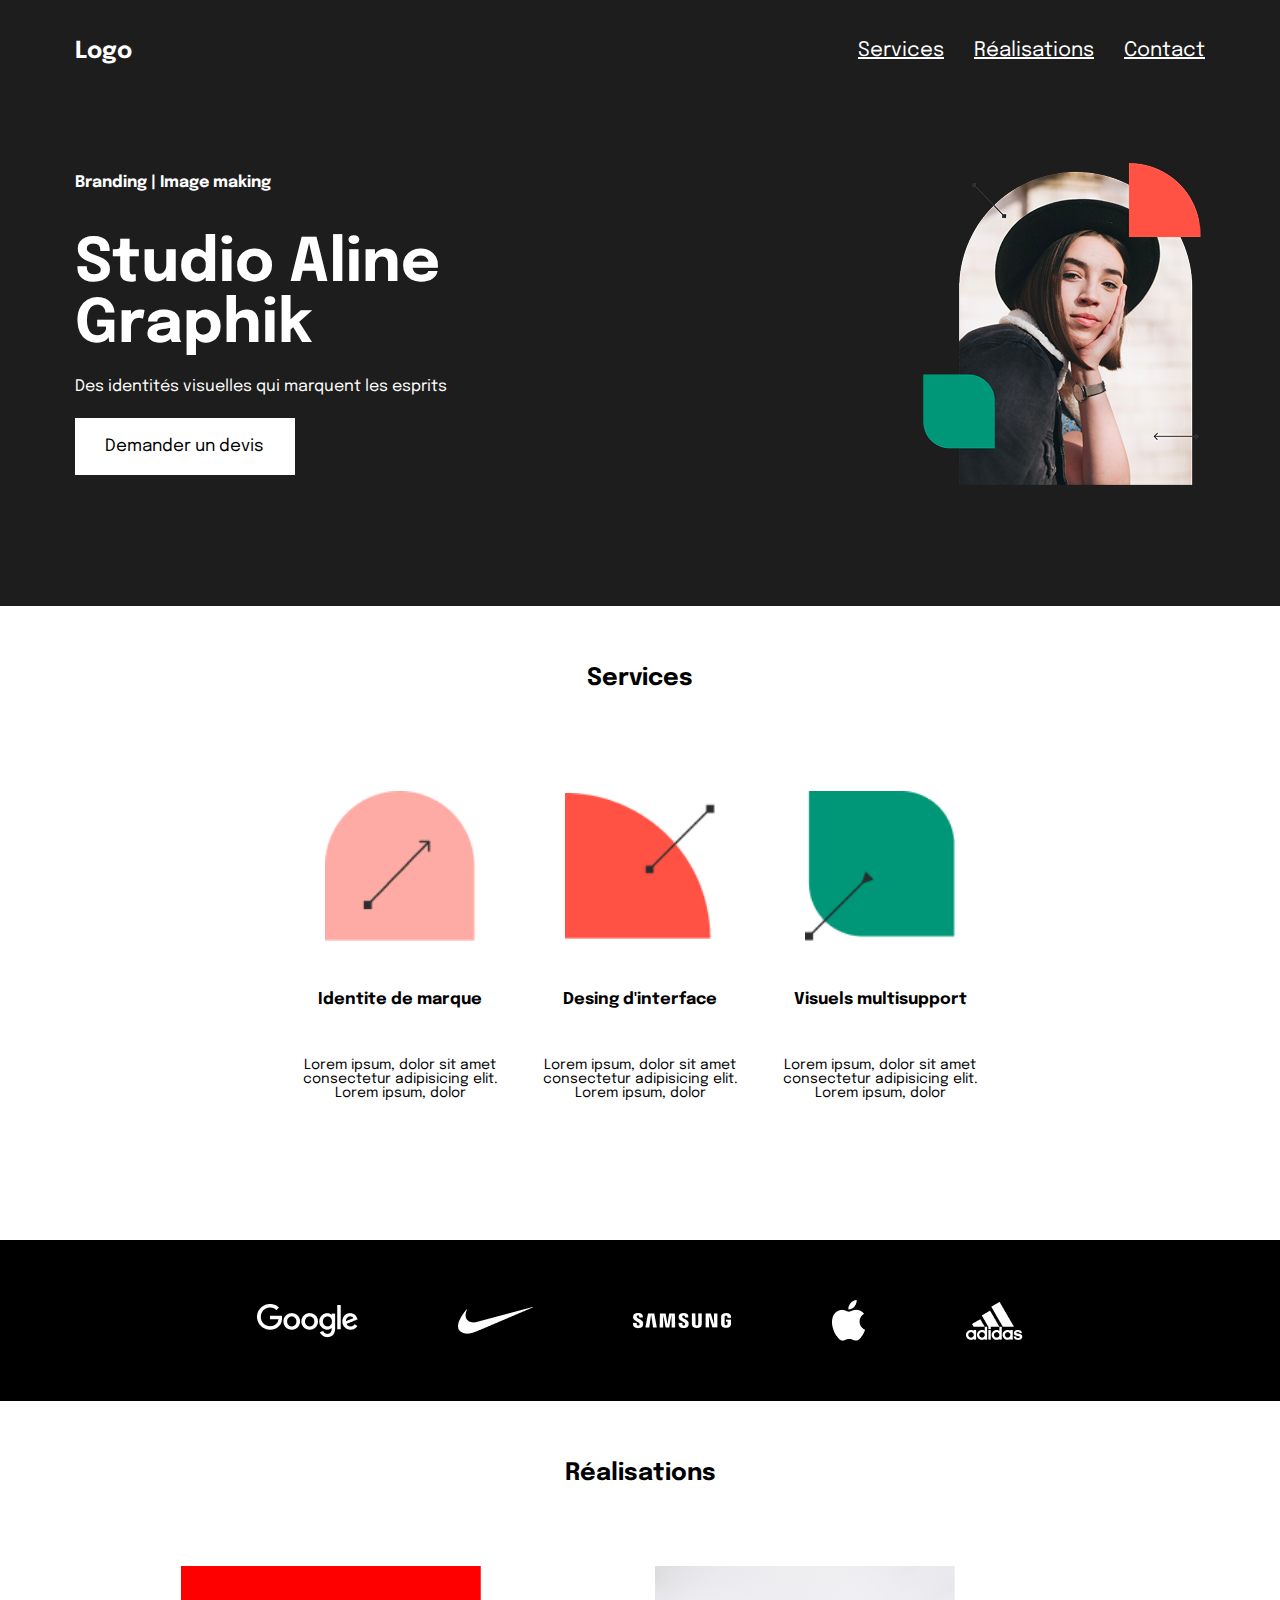
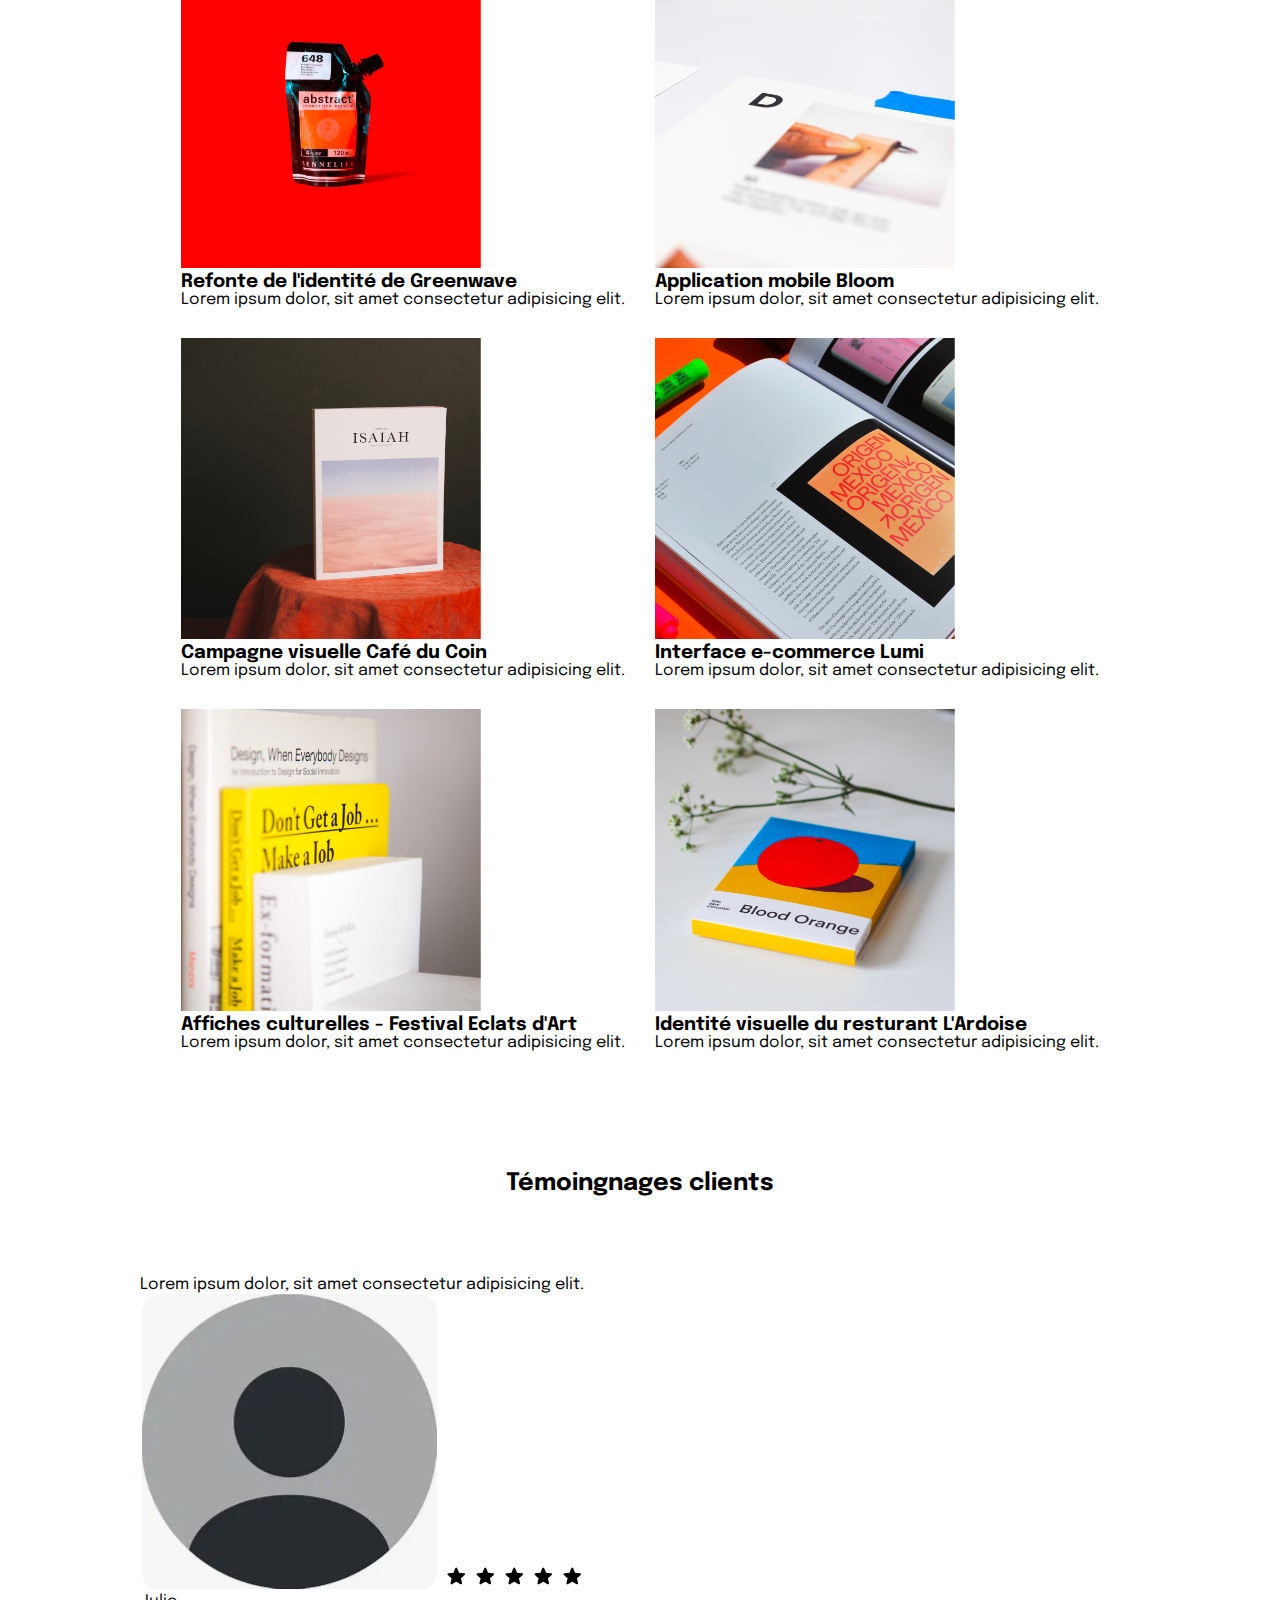
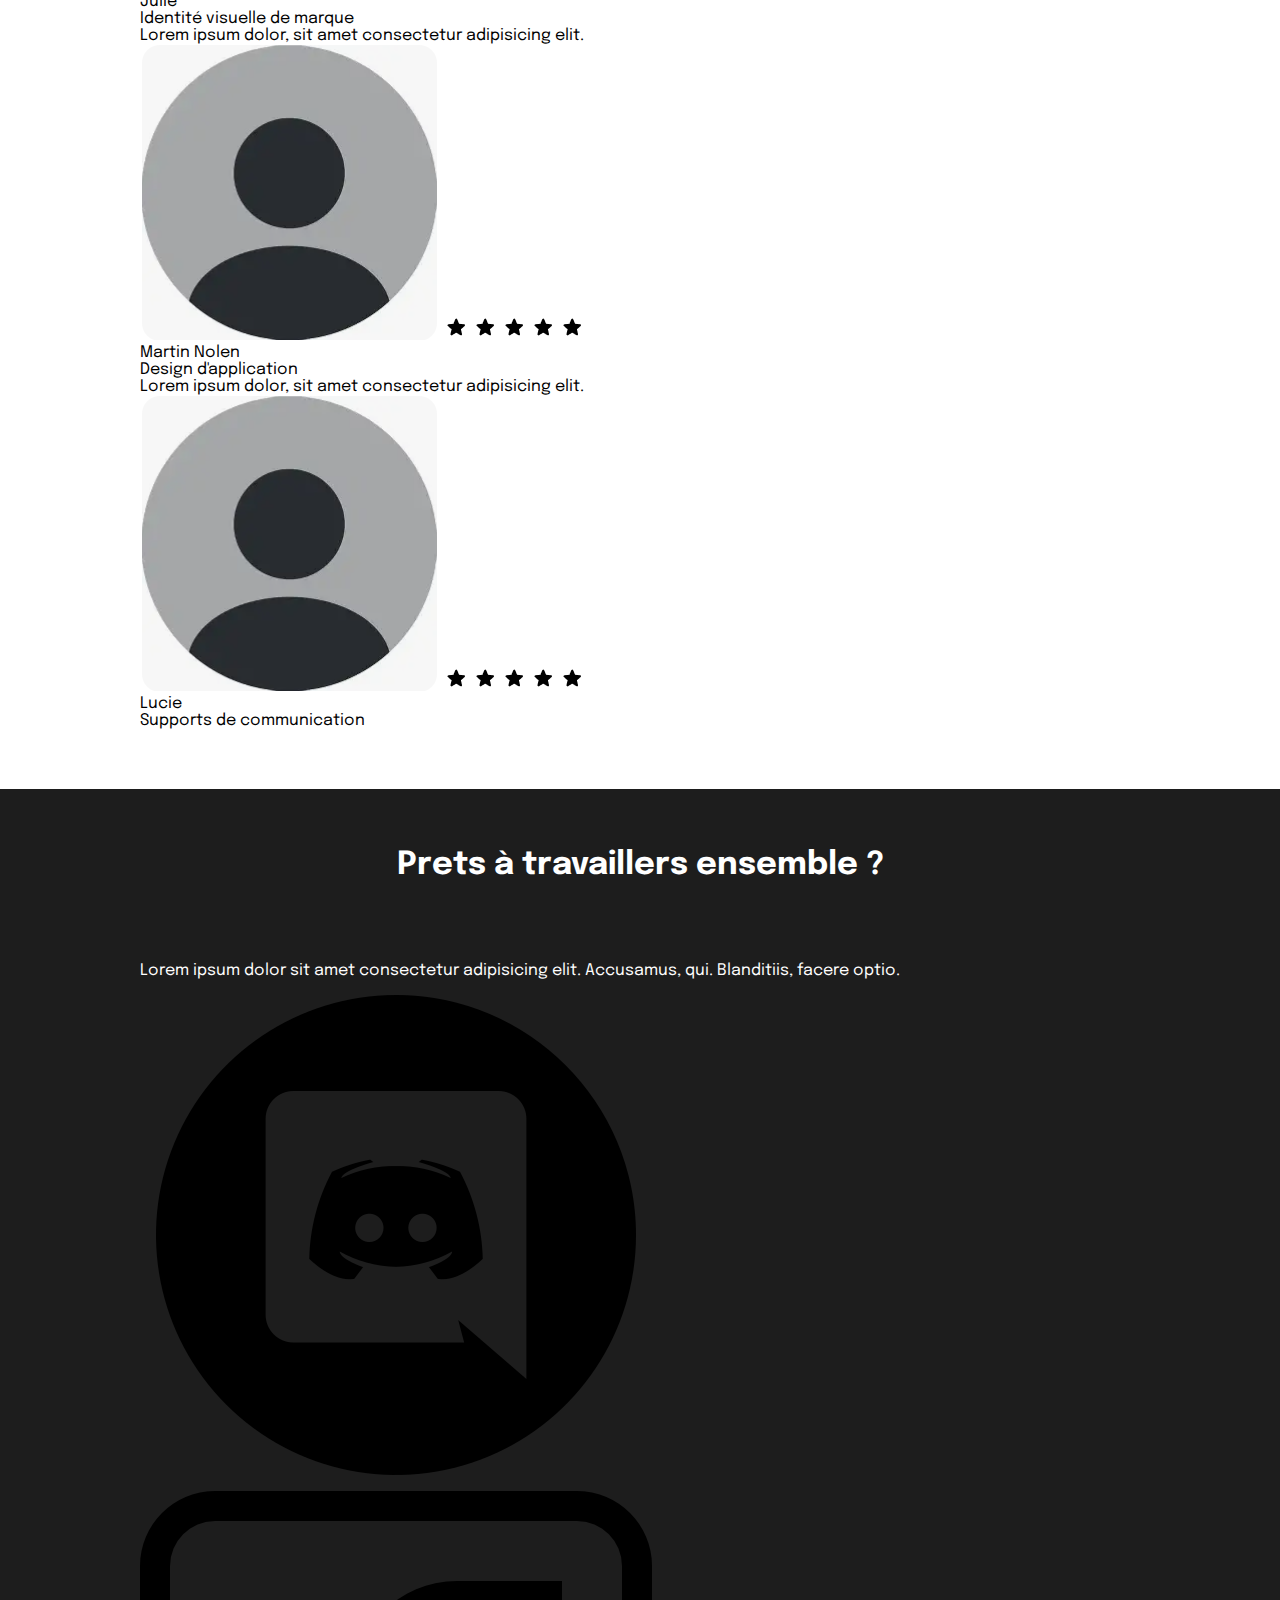
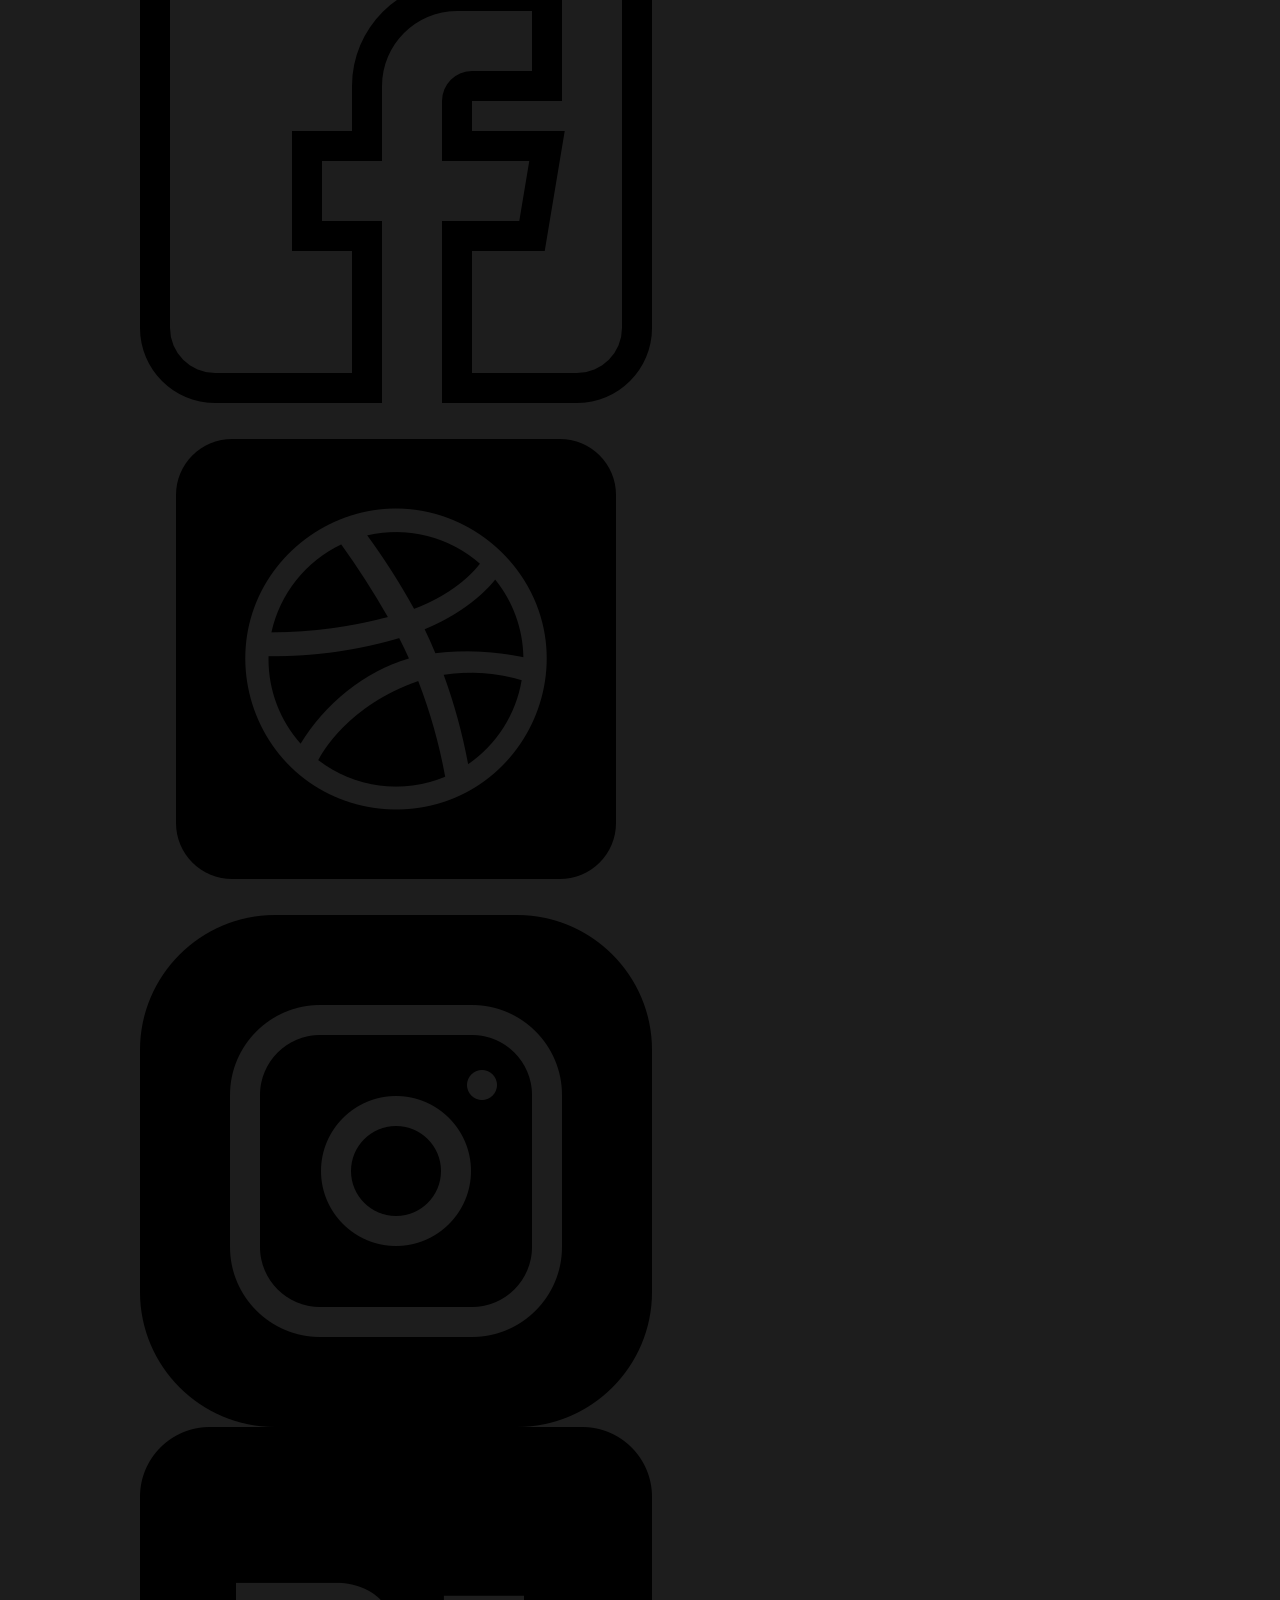
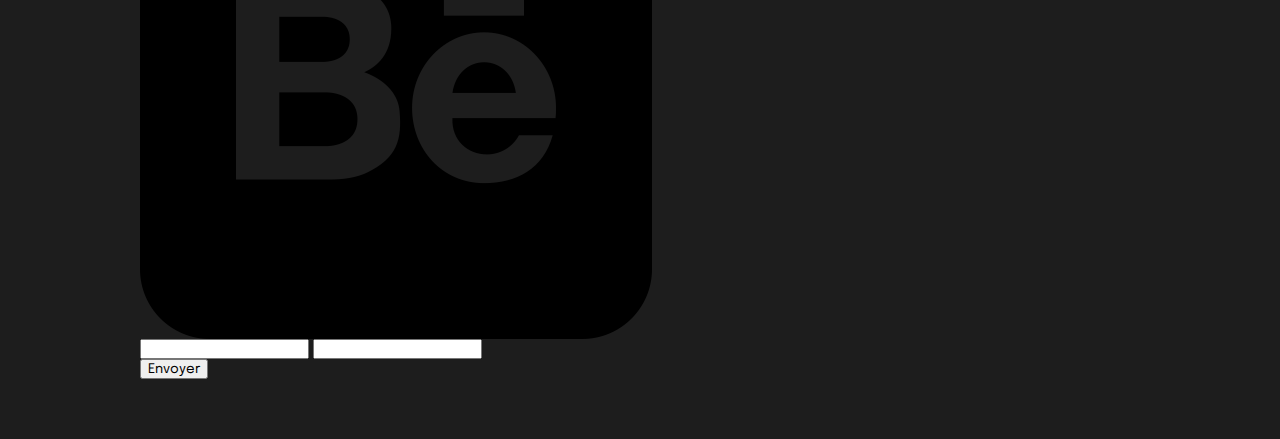
<file: renduPortfilio/index.html>
<!DOCTYPE html>
<html lang="fr">

<head>
    <meta charset="UTF-8">
    <meta name="viewport" content="width=device-width, initial-scale=1.0">
    <title>Portofilo</title>
    <link rel="stylesheet" href="style.css">
    <link rel="preconnect" href="https://fonts.googleapis.com">
    <link rel="preconnect" href="https://fonts.gstatic.com" crossorigin>
    <link href="https://fonts.googleapis.com/css2?family=Epilogue:ital,wght@0,100..900;1,100..900&display=swap"
        rel="stylesheet">
</head>

<body>
    <header>
        <nav>
            <a href="https://flexboxfroggy.com/#fr">
                <h3>Logo</h3>
            </a>
            <ul>
                <li><a
                        href="https://www.figma.com/design/Deb5U3yEHVZ979Ja7KEWqo/Portfolio-exemple?node-id=701-1063">Services</a>
                </li>
                <li><a
                        href="https://www.figma.com/design/Deb5U3yEHVZ979Ja7KEWqo/Portfolio-exemple?node-id=701-1063">Réalisations</a>
                </li>
                <li><a
                        href="https://www.figma.com/design/Deb5U3yEHVZ979Ja7KEWqo/Portfolio-exemple?node-id=701-1063">Contact</a>
                </li>
            </ul>
        </nav>
        <section id="hero">
            <div class="container">
                <div class="card">
                    <p class="para">
                        Branding | Image making
                    </p>
                    <h1>
                        Studio Aline<br>
                        Graphik
                    </h1>
                    <p class="para1">
                        Des identités visuelles qui marquent les esprits
                    </p>
                    <a href="https://flexboxfroggy.com/#fr">Demander un devis</a>
                </div>
                <img src="Assets/HeaderImage.png">
            </div>
        </section>
    </header>
    <main>
        <section id="services">
            <div class="container">
                <h2>
                    Services
                </h2>
                <div class="card">
                    <div class="enfant">
                        <img src="Assets/Service/service1.png">
                        <h3>
                            Identite de marque
                        </h3>
                        <p>
                            Lorem ipsum, dolor sit amet consectetur adipisicing elit.
                            Lorem ipsum, dolor 
                    </div>
                    <div class="enfant">
                        <img src="Assets/Service/service3.png">
                        <h3>
                            Desing d'interface
                        </h3>
                        <p>
                            Lorem ipsum, dolor sit amet consectetur adipisicing elit.
                            Lorem ipsum, dolor  
                    </div>
                    <div class="enfant">
                        <img src="Assets/Service/service2.png">
                        <h3>
                            Visuels multisupport
                        </h3>
                        <p>
                            Lorem ipsum, dolor sit amet consectetur adipisicing elit.
                            Lorem ipsum, dolor  
                    </div>
                </div>
            </div>
        </section>
        <section id="sponsor">
            <div class="container">
                <div class="img">
                <img src="Assets/logoMarque/google.png">
                <img src="Assets/logoMarque/nike.png">
                <img src="Assets/logoMarque/samsung.png">
                <img src="Assets/logoMarque/apple.png">
                <img src="Assets/logoMarque/addids.png">
                </div>
            </div>
        </section>
        <section id="réalisation">
            <div class="container">
                <h2>
                    Réalisations
                </h2>
                <div class="par2">
                    <div>
                        <img src="Assets/projets/projet1.png">
                        <h3>Refonte de l'identité de Greenwave</h3>
                        <p>
                            Lorem ipsum dolor, sit amet consectetur adipisicing elit.
                        </p>
                    </div>
                    <div>
                        <img src="Assets/projets/projet2.png">
                        <h3>Application mobile Bloom</h3>
                        <p>
                            Lorem ipsum dolor, sit amet consectetur adipisicing elit.
                        </p>
                    </div>
                    <div>
                        <img src="Assets/projets/projet3.png">
                        <h3>Campagne visuelle Café du Coin</h3>
                        <p>
                            Lorem ipsum dolor, sit amet consectetur adipisicing elit.
                        </p>
                    </div>
                    <div>
                        <img src="Assets/projets/projet4.png">
                        <h3>Interface e-commerce Lumi</h3>
                        <p>
                            Lorem ipsum dolor, sit amet consectetur adipisicing elit.
                        </p>
                    </div>
                    <div>
                        <img src="Assets/projets/projet5.png">
                        <h3>Affiches culturelles - Festival Eclats d'Art</h3>
                        <p>
                            Lorem ipsum dolor, sit amet consectetur adipisicing elit.
                        </p>
                    </div>
                    <div>
                        <img src="Assets/projets/projet6.png">
                        <h3>Identité visuelle du resturant L'Ardoise</h3>
                        <p>
                            Lorem ipsum dolor, sit amet consectetur adipisicing elit.
                        </p>
                    </div>
                </div>
            </div>
        </section>
        <section id="contact">
            <div class="container">
                <h2>Témoingnages clients</h2>
                <div>
                    <p>
                        Lorem ipsum dolor, sit amet consectetur adipisicing elit.
                    </p>
                    <div class="img">
                        <img src="Assets/profile.png">
                        <img src="Assets/etole.png">
                        <img src="Assets/etole.png">
                        <img src="Assets/etole.png">
                        <img src="Assets/etole.png">
                        <img src="Assets/etole.png">
                        <p>
                            Julie
                        </p>
                        <p>
                            Identité visuelle de marque
                        </p>
                    </div>
                </div>
                <div>
                    <p>
                        Lorem ipsum dolor, sit amet consectetur adipisicing elit.
                    </p>
                    <div class="img">
                        <img src="Assets/profile.png">
                        <img src="Assets/etole.png">
                        <img src="Assets/etole.png">
                        <img src="Assets/etole.png">
                        <img src="Assets/etole.png">
                        <img src="Assets/etole.png">
                        <p>
                            Martin Nolen
                        </p>
                        <p>
                            Design d'application
                        </p>
                    </div>
                </div>
                <div>
                    <p>
                        Lorem ipsum dolor, sit amet consectetur adipisicing elit.
                    </p>
                    <div class="img">
                        <img src="Assets/profile.png">
                        <img src="Assets/etole.png">
                        <img src="Assets/etole.png">
                        <img src="Assets/etole.png">
                        <img src="Assets/etole.png">
                        <img src="Assets/etole.png">
                        <p>
                            Lucie
                        </p>
                        <p>
                            Supports de communication
                        </p>
                    </div>
                </div>
            </div>
        </section>
        <footer>
            <div class="container">
                <h2>
                    Prets à travaillers ensemble ?
                </h2>
                <div>
                    <p>
                        Lorem ipsum dolor sit amet consectetur adipisicing elit. Accusamus, qui. Blanditiis, facere
                        optio.
                    </p>
                    <div>
                        <a href="https://www.w3schools.com/css/css_align.asp">
                            <img src="Assets/discord.png">
                        </a>
                        <a href="https://www.w3schools.com/css/css_align.asp">
                            <img src="Assets/facebook.png">
                        </a>
                        <a href="https://www.w3schools.com/css/css_align.asp">
                            <img src="Assets/dribble.png">
                        </a>
                        <a href="https://www.w3schools.com/css/css_align.asp">
                            <img src="Assets/instagram.png">
                        </a>
                        <a href="https://www.w3schools.com/css/css_align.asp">
                            <img src="Assets/behance.png">
                        </a>
                    </div>
                </div>
                <form action="">
                    <input type="Nom">
                    <input type="Télephone">
                </form>
                <button>
                    Envoyer
                </button>

            </div>
        </footer>
    </main>
</body>

</html>
</file>
<file: renduPortfilio/style.css>
* {
    margin: 0px;
    font-family: "Epilogue", sans-serif;
    font-optical-sizing: auto;
    font-weight: weight;
    font-style: normal;

    body{
        background-color: white;
    }
}

header {
    color: white;
    background-color: #1d1d1d;

    h1 {
        font-size: 60px;
    }

    nav {
        display: flex;
        justify-content: space-between;
        font-size: 20px;
        padding: 40px;
        margin: auto;
        width: 1130px;

        a,
        h3,
        li {
            text-decoration: none;
            color: white;
        }

        ul {
            display: flex;
            justify-content: space-between;
            gap: 30px;
            list-style: none;
            text-decoration: underline;
        }
    }
}

#hero {


    .container {
        margin: auto;
        width: 1130px;
        padding-top: 60px;
        padding-bottom: 120px;
        display: flex;
        justify-content: space-between;
    }

    .card {
        display: flex;
        flex-direction: column;
        align-items: normal;
        justify-content: space-around;

        .para {
            padding-bottom: 20px;
            font-weight: bold;
        }

        a {
            font-size: 17px;
            margin: 0px;
            padding: 20px 30px;
            width: 160px;
            background-color: white;
            color: black;
            text-decoration: none;
        }
    }
}

#services {

    .container {
        margin: auto;
        width: 1130px;
        padding-top: 60px;
        padding-bottom: 120px;

        h2 {
            display: flex;
            justify-content: center;
            padding-bottom: 80px;
        }

        .card {

            font-size: 14px;
            display: flex;
            justify-content: center;
        }

        .enfant {

            text-align: center;
            padding: 20px;
            display: flex;
            flex-direction: column;
            width: 200px;
            gap: 50px;

            img {
                width: 150px;
                margin: auto;
            }
        }
    }
}

#sponsor {
    background-color: black;

    .container {
        margin: auto;
        width: 1130px;
        padding-top: 60px;
        padding-bottom: 60px;
        text-align: center;

        .img {
            display: flex;
            gap: 100px;
            align-items: center;
            justify-content: center;

        }
    }
}

#réalisation {
    .container {
        margin: auto;
        width: 1000px;
        padding-top: 60px;
        padding-bottom: 60px;

        h2 {
            text-align: center;
            display: flex;
            justify-content: center;
            padding-bottom: 80px;
        }

        .par2 {

            display: flex;
            flex-wrap: wrap;
            justify-content: center;
            gap: 30px;
        }

        .list {
            text-align: center;
            display: flex;
            flex-direction: column;
            width: 300px;
            gap: 10px;

        }

        img {
            width: 300px;

        }
    }
}

#contact {
    .container {
        margin: auto;
        width: 1000px;
        padding-top: 60px;
        padding-bottom: 60px;

        h2 {
            text-align: center;
            display: flex;
            justify-content: center;
            padding-bottom: 80px;

            p {
                padding-bottom: 20px;
            }
        }

        .temon {
            display: flex;
            justify-content: center;
            gap: 40px;

        }

        .etole {
            text-align: left;
            font-weight: bold;
            display: flex;
            flex-direction: column;
            width: 250px;
            background-color: #F3F3F3;
            gap: 40px;
            padding: 50px;
            background-color: #F3F3F3;
        }

        .tact {
            font-weight: bold;
            color: black;
            padding-bottom: 10px;
        }

        .picture {
            display: flex;
            justify-content: space-between;
            align-items: start;
            gap: 14px;

            .profile {
                width: 50px;
            }

            .soustitre {
                font-weight: lighter;
                padding-top: 10px;
            }

            img {
                width: 10px;
                text-align: right;
            }

            .star {
                padding-bottom: 10px;
            }


        }

    }
}

footer {
    color: white;
    background-color: #1d1d1d;

    .container {
        margin: auto;
        width: 1000px;
        padding-top: 60px;
        padding-bottom: 60px;

        a,.icone {
            font-size: 30px;
            display: flex;
            gap: 20px;
            text-decoration: none;
            color: white;
        }

        h2 {
            font-size: 32px;
            text-align: center;
            display: flex;
            justify-content: center;
            padding-bottom: 80px;
        }

        .info {
            display: flex;
            justify-content: space-between;
            padding-bottom: 15px;



            p {
                text-align: left;
                width: 405px;
                font-size: 17px;
                padding-bottom: 80px;
                line-height: 33px;

            }

            form {
                text-align: right;
                display: flex;
                flex-direction: column;
                width: fit-content;
                align-items: baseline;
                border-radius: 10px;
                font-size: 40px;

                input {
                    height: 40px;
                    width: 450px;
                    margin-bottom: 20px;
                }

                button {
                    width: 200px;
                    padding: 20px;
                }
            }
        }
    }
}
</file>
